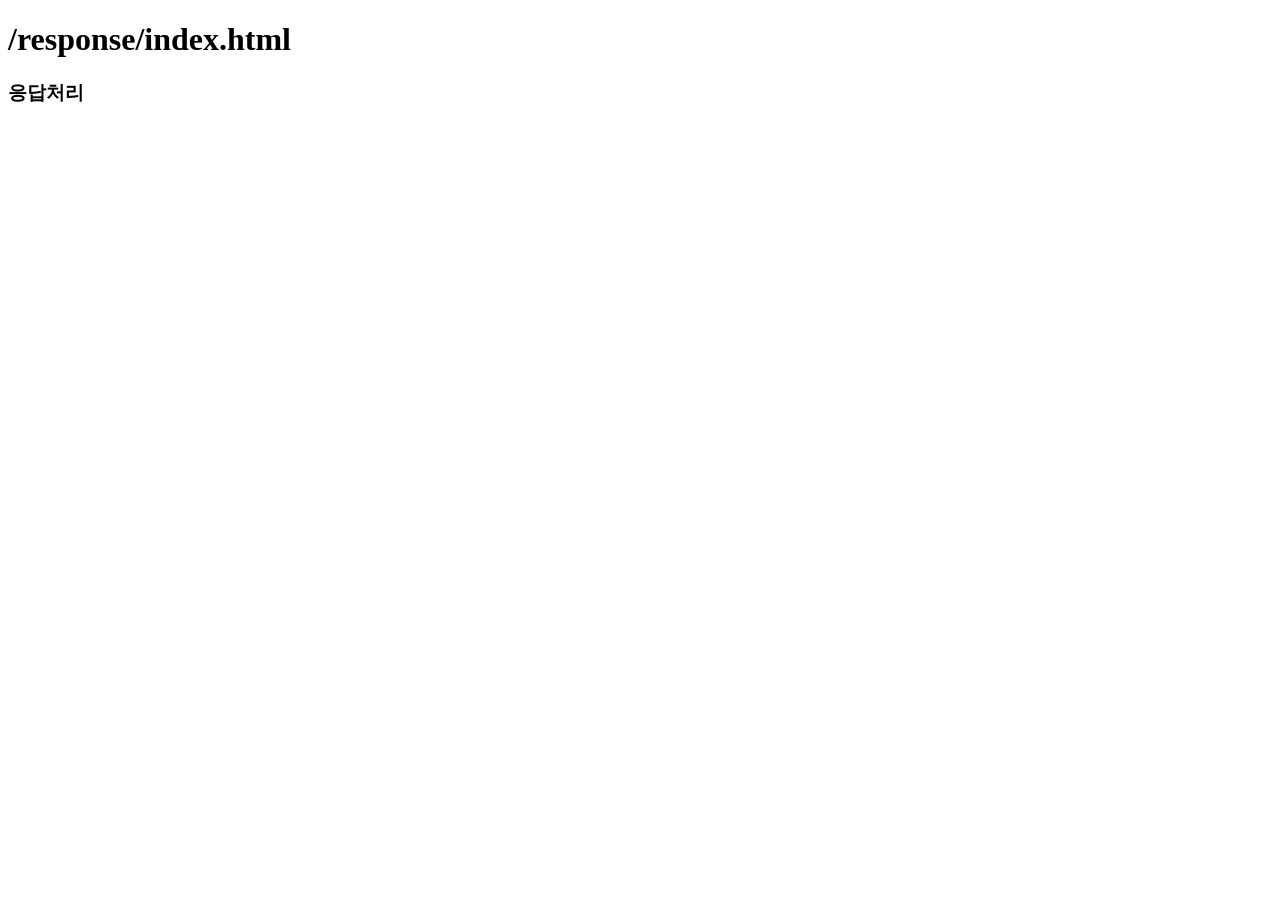
<file: spring-mvc/bin/main/templates/response/index.html>
<!DOCTYPE html>
<html lang="en">
<head>
    <meta charset="UTF-8">
    <meta name="viewport" content="width=device-width, initial-scale=1.0">
    <title>응답처리</title>
</head>
<body>
    <h1>/response/index.html</h1>
    <h3>응답처리</h3>
    
    <th:block th:if="${person != null}">
    <h5 th:text="${person.name}"></h5>
        <h5 th:text="${person.age}"></h5>
    </th:block>

    <h5 th:text="${massage}" th:text="${massage}"></h5>
</body>
</html>
</file>
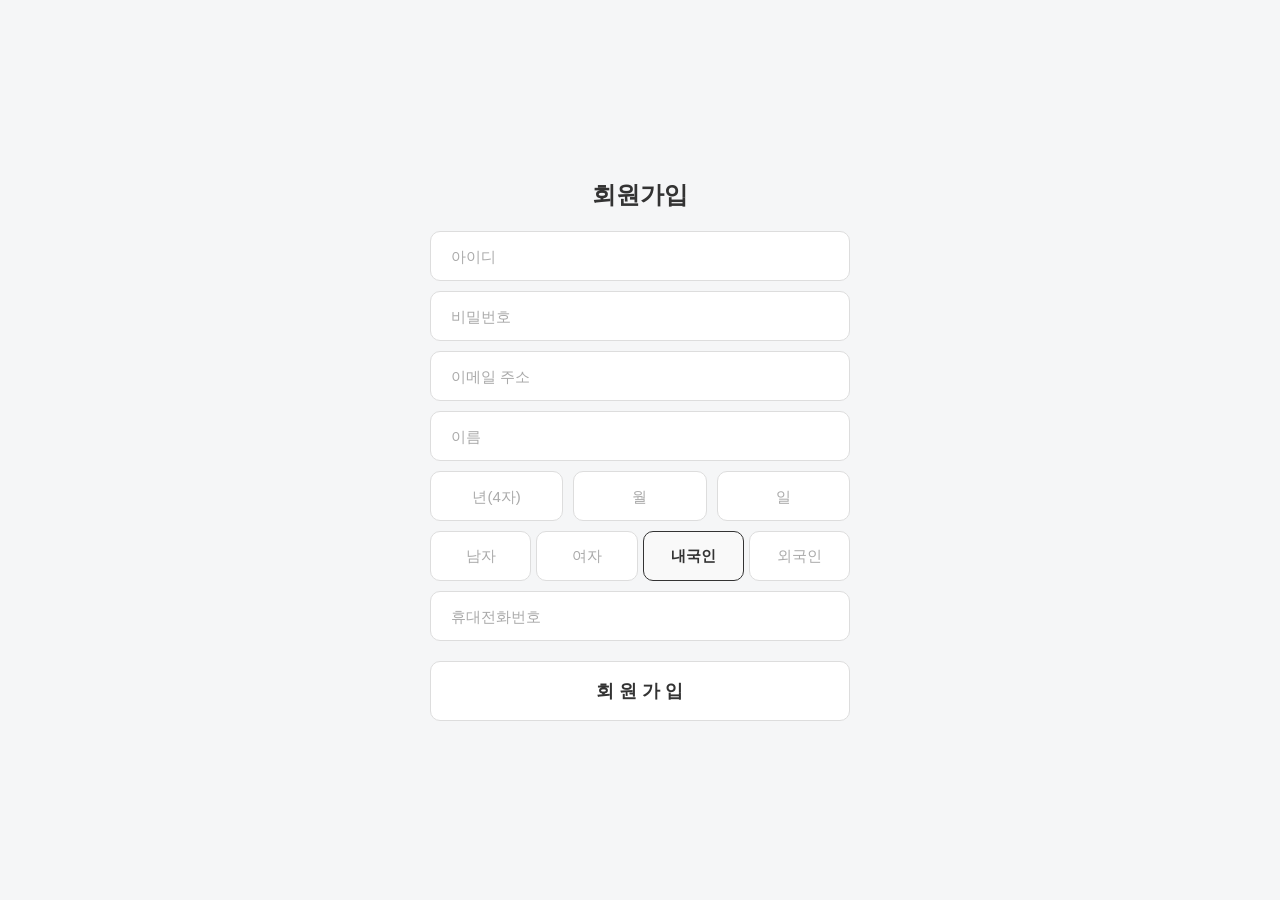
<file: 02_20251223_TIL/signup_customer.html>
<!DOCTYPE html>
<html lang="ko">
<head>
    <meta charset="UTF-8">
    <meta name="viewport" content="width=device-width, initial-scale=1.0">
    <title>회원가입</title>
    <script src="https://code.jquery.com/jquery-3.6.0.min.js"></script>
    <style>
        /* 기본 스타일 초기화 */
        * {
            box-sizing: border-box;
            margin: 0;
            padding: 0;
            border-radius: 10px;
        }

        body {
            font-family: 'Noto Sans KR', sans-serif;
            background-color: #f5f6f7; /* 배경색 (연한 회색) */
            display: flex;
            justify-content: center;
            align-items: center;
            height: 100vh;
        }

        /* 전체 컨테이너 */
        .wrapper {
            width: 460px;
            padding: 20px;
        }

        /* 타이틀 */
        .title {
            font-size: 24px;
            font-weight: bold;
            text-align: center;
            margin-bottom: 20px;
            color: #333;
        }

        /* 입력 폼 스타일 */
        .input-group {
            margin-bottom: 10px;
            background: #f5f6f7;
        }

        /* 공통 input 스타일 */
        input[type="text"], 
        input[type="password"], 
        input[type="email"], 
        input[type="tel"] {
            width: 100%;
            height: 50px;
            padding: 0 20px;
            border: 1px solid #ddd; /* 테두리 색상 */
            font-size: 15px;
            color: #333;
            outline: none;
        
        }

        input::placeholder {
            color: #aaa;
        }

        /* 생년월일 (3칸 나누기) */
        .birth-group {
            display: flex;
            justify-content: space-between;
            gap: 10px;
            margin-bottom: 10px;
        }
        
        .birth-group input {
            width: 32%; /* 3등분 */
            text-align: center;
        }

        /* 성별, 내국인 선택 버튼 (라디오 버튼 숨기고 라벨 스타일링) */
        .select-group {
            display: flex;
            justify-content: space-between;
            gap: 5px;
            margin-bottom: 10px;
            
        }
        
        .select-group label {
            flex: 1; /* 남은 공간을 똑같이 나눠가짐 (약 25%씩) */
        }

        .radio-box {
            width: 100%;
            height: 50px;
            border: 1px solid #ddd;
            background: #fff;
            display: flex;
            align-items: center;
            justify-content: center;
            cursor: pointer;
            color: #aaa;
            font-size: 15px;
        }

        /* 실제 라디오 버튼은 숨김 */
        .select-group input[type="radio"] {
            display: none;
        }

        /* 라디오 버튼 선택 시 스타일 변경 (선택된 느낌) */
        .select-group input[type="radio"]:checked + .radio-box {
            border: 1px solid #333;
            color: #333;
            font-weight: bold;
            background-color: #f9f9f9;
        }

        /* 가입하기 버튼 */
        .btn-submit {
            width: 100%;
            height: 60px;
            margin-top: 10px;
            background-color: #fff;
            border: 1px solid #ddd;
            font-size: 18px;
            font-weight: bold;
            color: #333;
            cursor: pointer;
            transition: background 0.3s;
        }

        .btn-submit:hover {
            background-color: #333;
            color: #fff;
        }

    </style>
</head>
<body>

    <div class="wrapper">
        <div class="title">회원가입</div>

        <form id="signupForm" action="signupAction.jsp" method="post">
            
            <div class="input-group">
                <input type="text" name="id" placeholder="아이디" required>
            </div>

            <div class="input-group">
                <input type="password" name="pw" placeholder="비밀번호" required>
            </div>

            <div class="input-group">
                <input type="email" name="email" placeholder="이메일 주소">
            </div>

            <div class="input-group">
                <input type="text" name="name" placeholder="이름" required>
            </div>

            <div class="birth-group">
                <input type="text" name="birthYear" placeholder="년(4자)" maxlength="4">
                <input type="text" name="birthMonth" placeholder="월">
                <input type="text" name="birthDay" placeholder="일">
            </div>

            <div class="select-group">
                <label>
                    <input type="radio" name="gender" value="M">
                    <div class="radio-box">남자</div>
                </label>
                <label>
                    <input type="radio" name="gender" value="F">
                    <div class="radio-box">여자</class></div>
                </label>
            
                <label style="width: 50%;">
                    <input type="radio" name="nation" value="local" checked>
                    <div class="radio-box">내국인</div>
                </label>
                <label style="width: 50%;">
                    <input type="radio" name="nation" value="foreign">
                    <div class="radio-box">외국인</div>
                </label>
            </div>



            <div class="input-group">
                <input type="tel" name="phone" placeholder="휴대전화번호">
            </div>

            <button type="submit" class="btn-submit">회 원 가 입</button>

        </form>
    </div>

    <script>
        // 간단한 스크립트: 버튼 클릭 시 콘솔 확인용
        $(document).ready(function(){
            $("#signupForm").submit(function(e){
                // 나중에 여기에 유효성 검사 코드를 넣게 됩니다.
                // e.preventDefault(); // 폼 전송 막기 (테스트용)
                console.log("가입 버튼 클릭됨");
            });
        });
    </script>
</body>
</html>
</file>
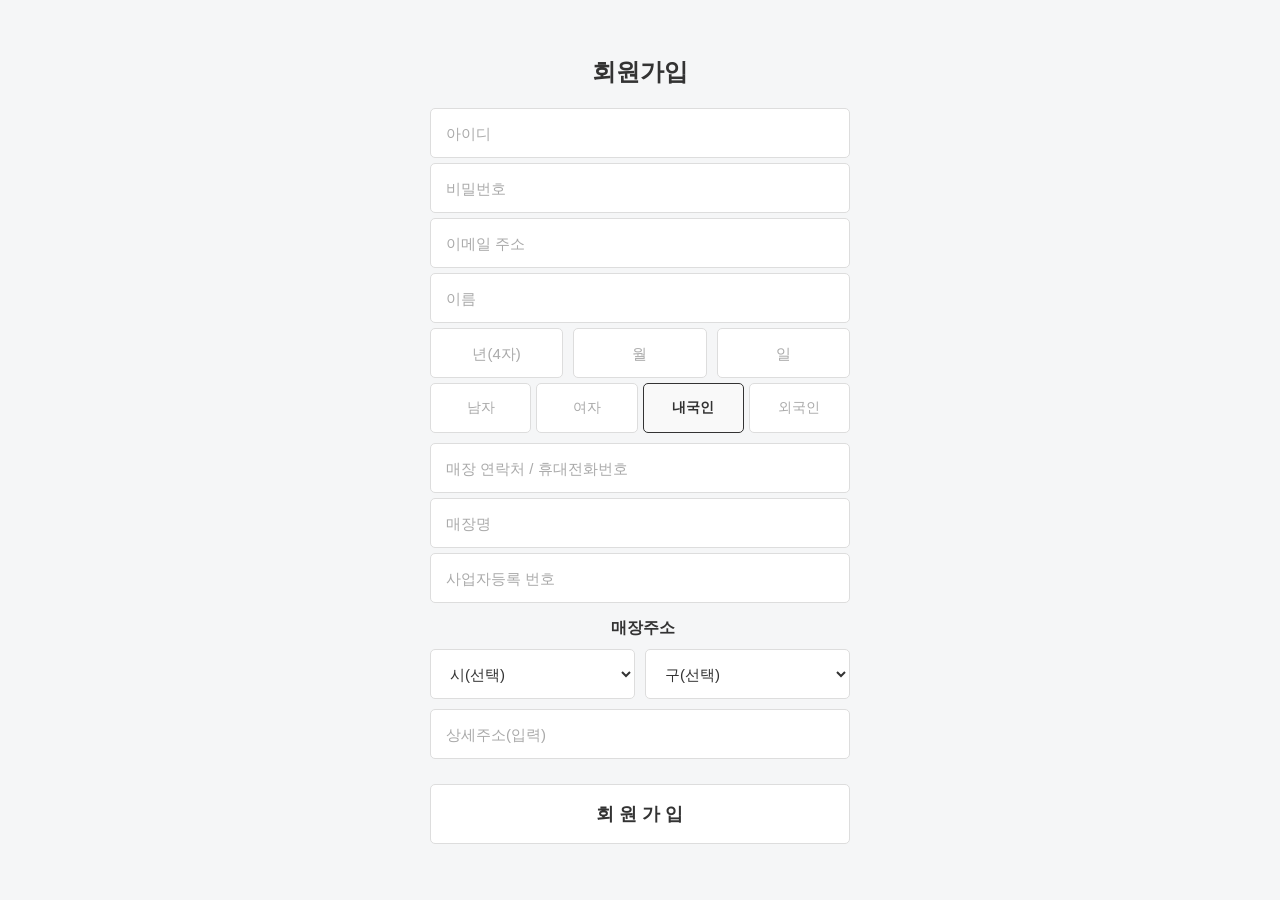
<file: 02_20251223_TIL/signup_owner.html>
<!DOCTYPE html>
<html lang="ko">
<head>
    <meta charset="UTF-8">
    <meta name="viewport" content="width=device-width, initial-scale=1.0">
    <title>회원가입(점주)</title>
    
    <script src="https://code.jquery.com/jquery-3.6.0.min.js"></script>

      
    <style>
        /* 기본 스타일 초기화 */
        * {
            box-sizing: border-box;
            margin: 0;
            padding: 0;
        }

        body {
            font-family: 'Noto Sans KR', sans-serif;
            background-color: #f5f6f7;
            display: flex;
            justify-content: center;
            align-items: center;
            height: 100vh; /* 화면 높이에 맞춤 (내용이 길면 min-height로 변경 가능) */
            min-height: 800px; /* 내용이 많아져서 최소 높이 지정 */
        }

        .ownersignup {
            width: 460px;
            padding: 20px;
            background-color: transparent;
        }

        .title {
            font-size: 24px;
            font-weight: bold;
            text-align: center;
            margin-bottom: 20px;
            color: #333;
        }

        /* 입력 폼 공통 스타일 */
        .input-group {
            margin-bottom: 5px;
        }

        /* Input & Select 공통 디자인 */
        input[type="text"], 
        input[type="password"], 
        input[type="email"], 
        input[type="tel"],
        select {
            width: 100%;
            height: 50px;
            padding: 0 15px;
            border: 1px solid #ddd;
            font-size: 15px;
            color: #333;
            outline: none;
            background: #fff;
            border-radius: 5px; /* 모서리 둥글게 */
        }

        input::placeholder {
            color: #aaa;
        }

        /* Select 태그 폰트 색상 (placeholder 느낌) */
        select {
            color: #aaa; 
        }
        select:focus, select:valid {
            color: #333;
        }

        /* 생년월일 (3칸) */
        .birth-group {
            display: flex;
            justify-content: space-between;
            gap: 10px;
            margin-bottom: 5px;
        }
        
        .birth-group input {
            flex: 1; /* 3등분 */
            text-align: center;
        }

        /* 성별 + 국적 (한 줄에 4개) */
        .select-group {
            display: flex;
            justify-content: space-between;
            gap: 5px;
            margin-bottom: 10px;
        }

        .select-group label {
            flex: 1; /* 4등분 */
        }

        .radio-box {
            width: 100%;
            height: 50px;
            border: 1px solid #ddd;
            background: #fff;
            display: flex;
            align-items: center;
            justify-content: center;
            cursor: pointer;
            color: #aaa;
            font-size: 14px;
            border-radius: 5px; /* 모서리 둥글게 */
        }

        .select-group input[type="radio"] {
            display: none;
        }

        .select-group input[type="radio"]:checked + .radio-box {
            border: 1px solid #333;
            color: #333;
            font-weight: bold;
            background-color: #f9f9f9;
        }

/* 매장주소 같은 소제목 스타일 (박스 아님) */
.sub-title {
    font-size: 16px;
    font-weight: bold;
    color: #333;
    margin-top: 15px;    /* 위쪽 간격 */
    margin-bottom: 10px; /* 아래쪽 간격 */
    padding-left: 5px;   /* 살짝 들여쓰기 */
    text-align: center;


}

/* 시/구 선택 박스 그룹 (2개 나란히) */
.address-dropdown-group {
    display: flex;
    justify-content: space-between;
    gap: 10px;
    margin-bottom: 10px;
}

.address-dropdown-group select {
    flex: 1; /* 50:50 비율로 꽉 차게 */
}


        /* 가입 버튼 */
        .btn-submit {
            width: 100%;
            height: 60px;
            margin-top: 20px;
            background-color: #fff;
            border: 1px solid #ddd;
            font-size: 18px;
            font-weight: bold;
            color: #333;
            cursor: pointer;
            transition: background 0.3s;
            border-radius: 5px; /* 모서리 둥글게 */
        }

        .btn-submit:hover {
            background-color: #333;
            color: #fff;
        }

    </style>
</head>




<body>

    <div class="ownersignup">
        <div class="title">회원가입</div>

        <form id="ownerSignupForm" action="ownerSignupAction.jsp" method="post">
            
            <div class="input-group">
                <input type="text" name="id" placeholder="아이디" required>
            </div>

            <div class="input-group">
                <input type="password" name="pw" placeholder="비밀번호" required>
            </div>

            <div class="input-group">
                <input type="email" name="email" placeholder="이메일 주소">
            </div>

            <div class="input-group">
                <input type="text" name="name" placeholder="이름" required>
            </div>

            <div class="birth-group">
                <input type="text" name="birthYear" placeholder="년(4자)" maxlength="4">
                <input type="text" name="birthMonth" placeholder="월">
                <input type="text" name="birthDay" placeholder="일">
            </div>

            <div class="select-group">
                <label>
                    <input type="radio" name="gender" value="M">
                    <div class="radio-box">남자</div>
                </label>
                <label>
                    <input type="radio" name="gender" value="F">
                    <div class="radio-box">여자</div>
                </label>
                <label>
                    <input type="radio" name="nation" value="local" checked>
                    <div class="radio-box">내국인</div>
                </label>
                <label>
                    <input type="radio" name="nation" value="foreign">
                    <div class="radio-box">외국인</div>
                </label>
            </div>

            <div class="input-group">
                <input type="tel" name="phone" placeholder="매장 연락처 / 휴대전화번호">
            </div>

            <div class="input-group">
                <input type="text" name="shopName" placeholder="매장명">
            </div>

            <div class="input-group">
                <input type="text" name="bizNum" placeholder="사업자등록 번호">
            </div>

         

                <div class="sub-title">매장주소</div>

                <div class="address-dropdown-group">
                    <select name="city">
                        <option value="" disabled selected>시(선택)</option>
                        <option value="seoul">서울</option>
                        <option value="gyeonggi">경기</option>
                        <option value="incheon">인천</option>
                    </select>

                    <select name="district">
                        <option value="" disabled selected>구(선택)</option>
                        <option value="gangnam">강남구</option>
                        <option value="seocho">서초구</option>
                    </select>
                </div>

                <div class="input-group">
                    <input type="text" name="addrDetail" placeholder="상세주소(입력)">
                </div>



            <button type="submit" class="btn-submit">회 원 가 입</button>

        </form>
    </div>

    
</body>
</html>
</file>
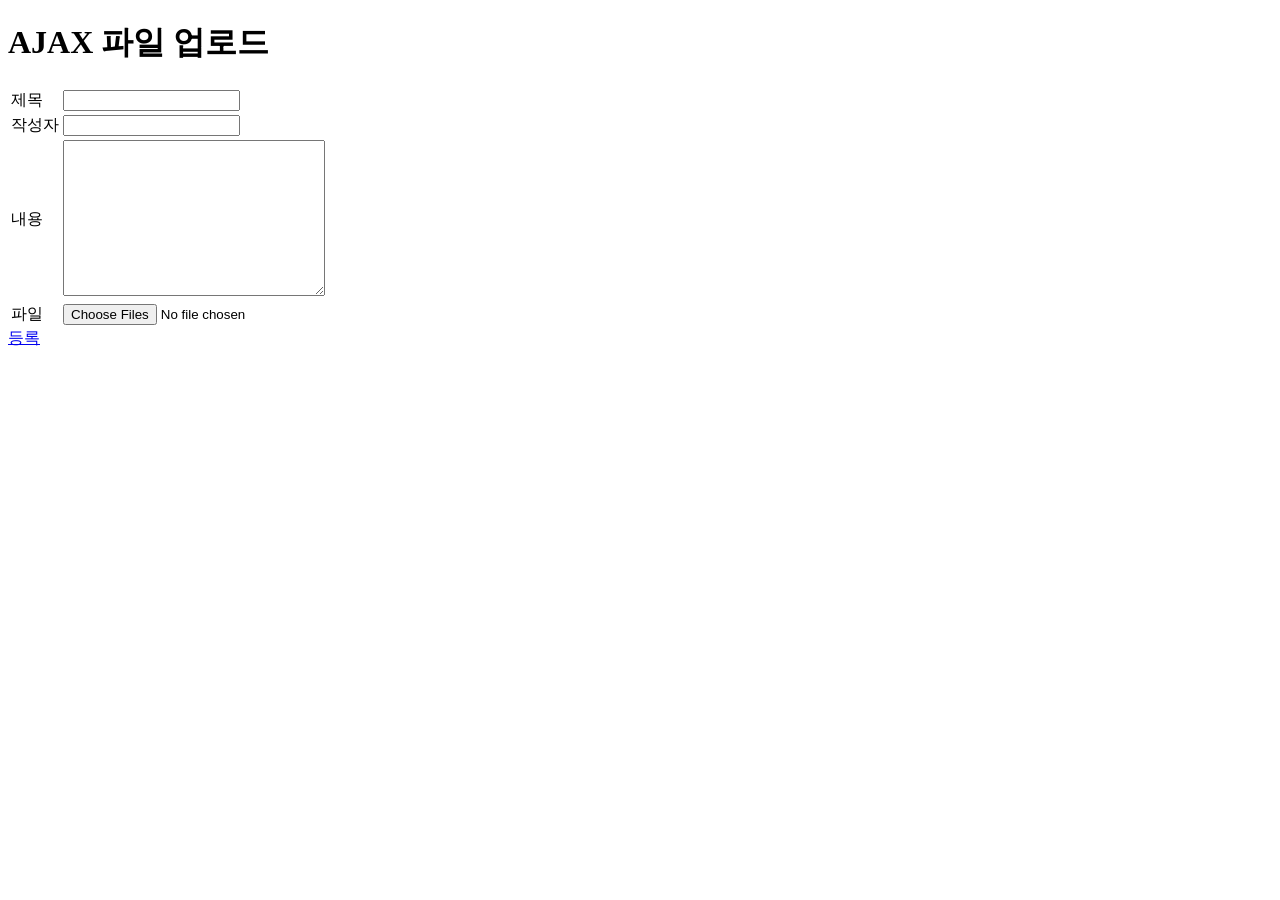
<file: spring-mvc/src/ajax.html>
<!DOCTYPE html>
<html>
<head>
	<meta charset="UTF-8">
	<title>ajax 비동기 파일 업로드</title>
</head>
<body>
	<h1>AJAX 파일 업로드</h1>
	<form action="/request/ajax" method="POST" enctype="multipart/form-data">
      <table class="board">
          <tr>
              <td class="label">제목</td>
              <td class="data">
                  <input type="text" name="title" id="title" class="input-text">
              </td>
          </tr>
          <tr>
              <td class="label">작성자</td>
              <td class="data">
                  <input type="text" name="writer" id="writer" class="input-text">
              </td>
          </tr>
          <tr>
              <td class="label">내용</td>
              <td class="data">
                  <textarea name="content" id="content" cols="30" rows="10" 
                            class="input-textarea"></textarea>
              </td>
          </tr>
          <tr>
              <td class="label">파일</td>
              <td class="data">
                  <input type="file" name="fileList" id="file" multiple>
              </td>
          </tr>
      </table>

      <div class="btn-box">
          <div class="item">
              <a href="javascript:;" class="btn" id="btn-insert">등록</a>
          </div>
      </div>
   </form>
   
   
   <!-- script -->
   <script src="https://code.jquery.com/jquery-3.7.0.min.js"></script>
   <script>
   // 등록 버튼 - 클릭 이벤트
   $('#btn-insert').on('click', function() {
      // 등록 요청
      let formData = new FormData()       // 폼 데이터 객체

      let title = $('#title').val()
      let writer = $('#writer').val()
      let content = $('#content').val()
      
      formData.append('title', title)
      formData.append('writer', writer)
      formData.append('content', content)
      
      // 파일 입력 가져오기
      let file = $('#file')[0]
      let files = file.files
      // 파일 데이터 추가
      for (let i = 0; i < files.length; i++) {
        formData.append('fileList', files[i])
      }

      let url = '/request/file/ajax'
      $.ajax({
          url             :   url,
          type            :   'POST',
          data            :   formData,
          contentType     :   false,
          processData     :   false,      // 데이터 컨텐츠 타입 자동 변환 여부
                                          // 기본값(true) 
                                          // true  -> contentType  : application/x-www-form-urlencoded
                                          // false -> contentType  : 데이터를 자동으로 처리하지 않고 직접 지정
          success         : function(response) {
              if( response == 'SUCCESS' ){
                  alert('등록이 완료되었습니다.')
              }
          },
          error           : function(request, status, error){
              alert("code:"+request.status+"\n"+"message:"+request.responseText+"\n"+"error:"+error);
          }
      })
  })
  </script>
</body>
</html>
</file>
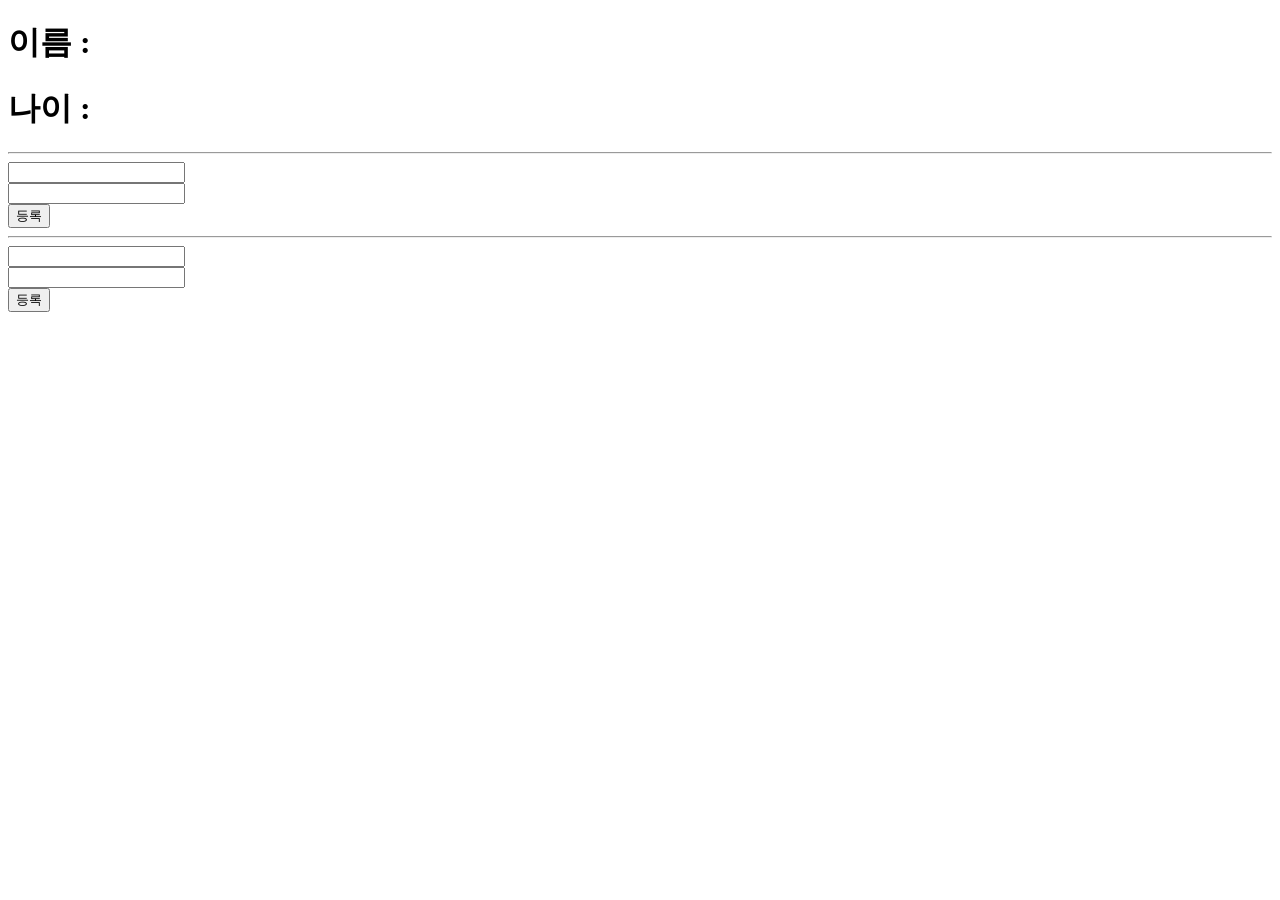
<file: spring-mvc/bin/main/templates/model/person.html>
<!DOCTYPE html>
<html>
<head>
	<meta charset="UTF-8">
	<title>/model/person</title>
</head>
<body>
	<h1>이름 : <th:block th:text="${person.name}"></th:block></h1>
	<h1>나이 : <th:block th:text="${person.age}"></th:block></h1>

	<hr>
	
	<form action="/model/person" method="POST">
		<input type="text" name="name" th:value="${person.name}" /> <br>
		<input type="text" name="age" th:value="${person.age}" />  <br>
		<input type="submit" value="등록" /> 
	</form>
		
	<hr>
	
	<form action="/person" method="POST">
		<input type="text" name="name" th:value="${person.name}" /> <br>
		<input type="text" name="age" th:value="${person.age}" />  <br>
		<input type="submit" value="등록" /> 
	</form>
	
</body>
</html>
</file>
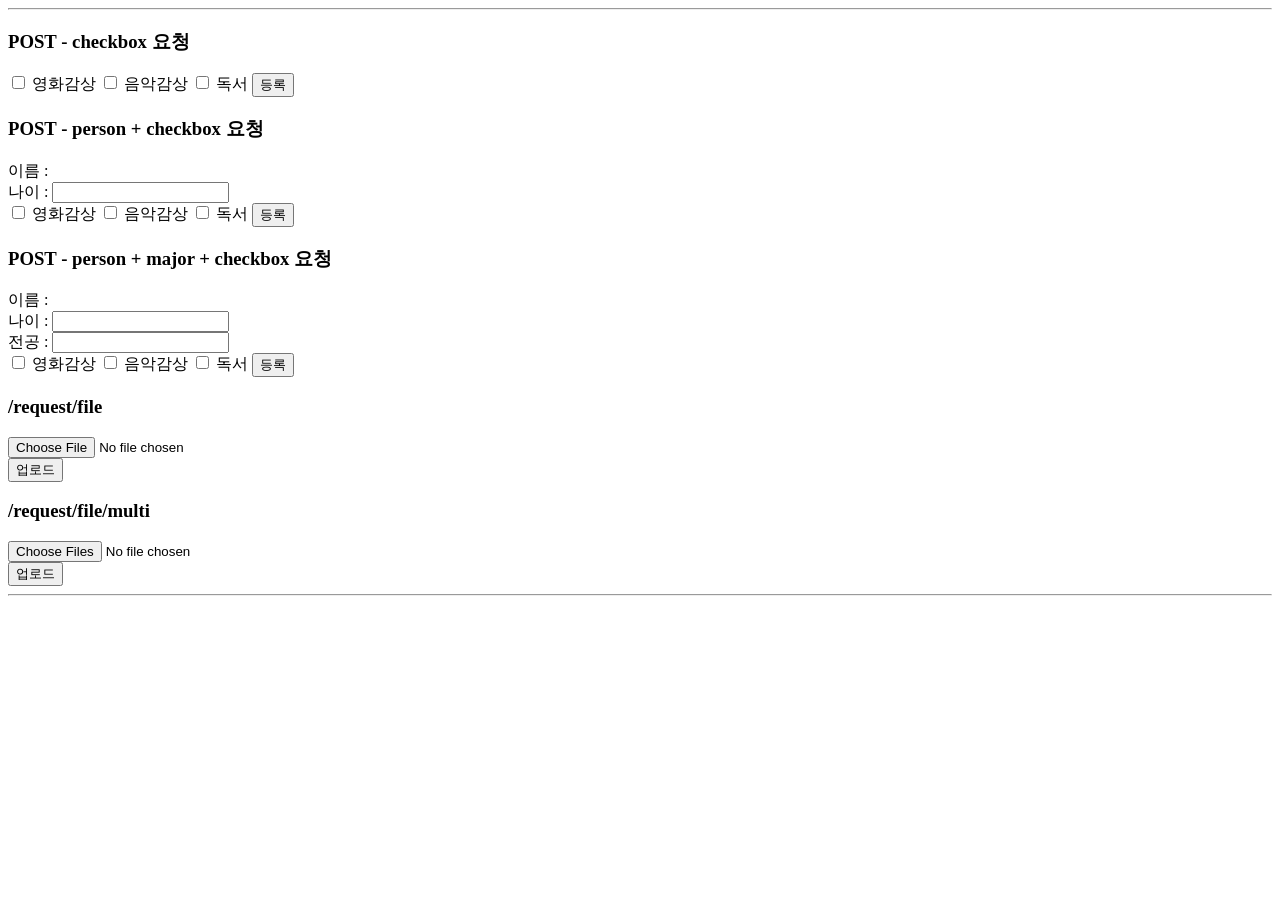
<file: spring-mvc/bin/main/templates/request/board.html>
<!DOCTYPE html>
<html lang="en">
<head>
    <meta charset="UTF-8">
    <meta name="viewport" content="width=device-width, initial-scale=1.0">
    <title>/request/board</title>
</head>
<body>
    <hr>
    <h3>POST - checkbox 요청</h3>
    <form action="/request/check" method="post">
      <input type="checkbox" name="person.hobby" id="movie" value="movie" />
      <label for="movie">영화감상</label>
      <input type="checkbox" name="person.hobby" id="music" value="music" />
      <label for="music">음악감상</label>
      
      <input type="checkbox" name="hobby" id="book" value="book" />
      <label for="book">독서</label>
      
      <input type="submit" value="등록">
    </form>
</hr>

    <h3>POST -  person + checkbox 요청</h3>
    <form action="/request/check/person" method="post">
        <div>
            <label for="name">이름 : </label>
            <inpu type="text" name="name" id="name"></inpu>
        </div>

        <div>
            <label for="age">나이 : </label>
            <input for="text" name="age" id="age">
        </div>
      <input type="checkbox" name="person.hobby" id="movie2" value="movie" />
      <label for="movie">영화감상</label>
      <input type="checkbox" name="person.hobby" id="music2" value="music" />
      <label for="music">음악감상</label>
      <input type="checkbox" name="person.hobby" id="book2" value="book" />
      <label for="book">독서</label>
      <input type="submit" value="등록">
    </form>


    <h3>POST -  person + major + checkbox 요청</h3>
    <form action="/request/check/personDTO" method="post">
        <div>
            <label for="name">이름 : </label>
            <inpu type="text" name="person.name" id="name"></inpu>
        </div>

        <div>
            <label for="age">나이 : </label>
            <input for="text" name="person.age" id="age">
        </div>
        <div>
            <label for="major">전공 : </label>
            <input type="text" name="major" id="age">
        </div>
      <input type="checkbox" name="person.hobby" id="movie3" value="movie" />
      <label for="movie">영화감상</label>
      <input type="checkbox" name="person.hobby" id="music3" value="music" />
      <label for="music">음악감상</label>
      <input type="checkbox" name="person.hobby" id="book3" value="book" />
      <label for="book">독서</label>
      <input type="submit" value="등록">
    </form>

    <h3>/request/file</h3>
    <form action="/request/file" method="POST"enctype="multipart/form-data">
        <input type="file" name="file" /> <br>
        <input type="submit" value="업로드" />
    </form>
    
    <h3>/request/file/multi</h3>
    <form action="/request/file/multi" method="POST" enctype="multipart/form-data">
        <input type="file" name="file" multiple /> <br>
        <input type="submit" value="업로드" />
    </form>
        <hr>
    

</body>
</html>
</file>
